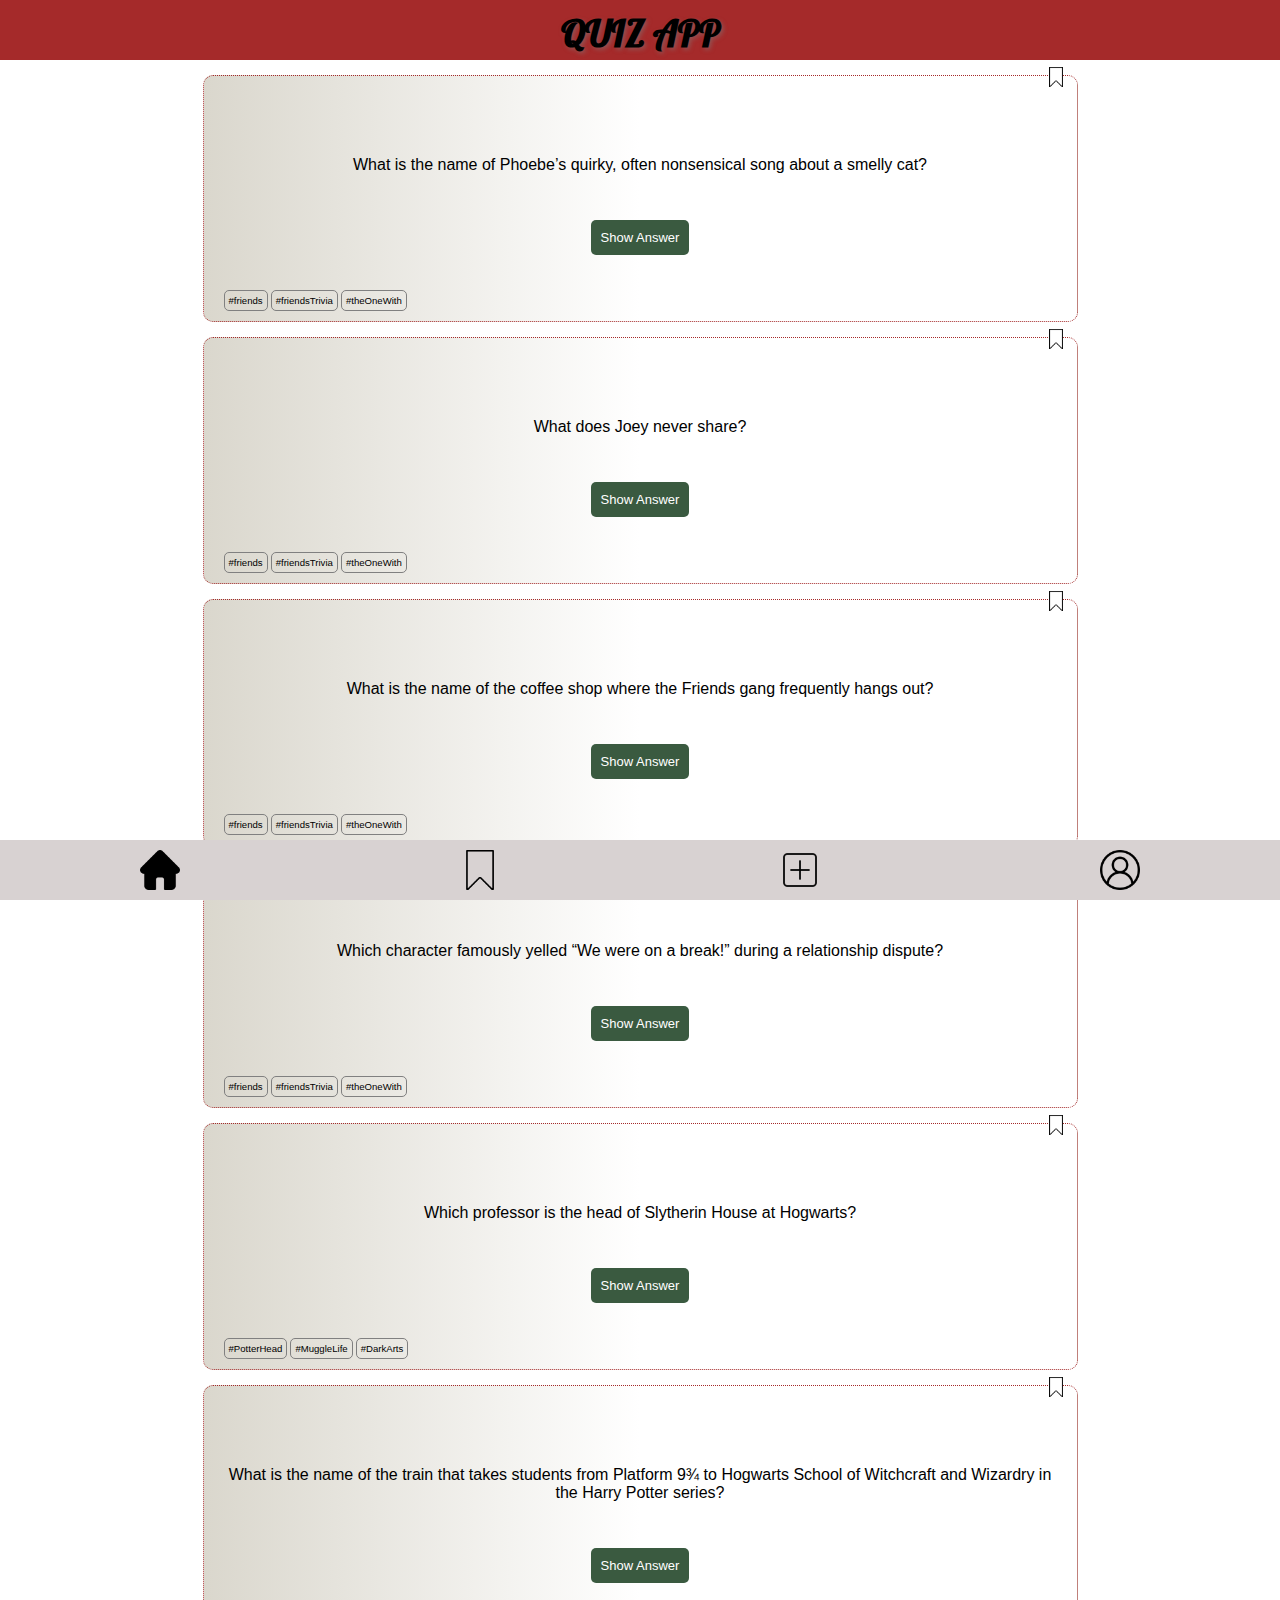
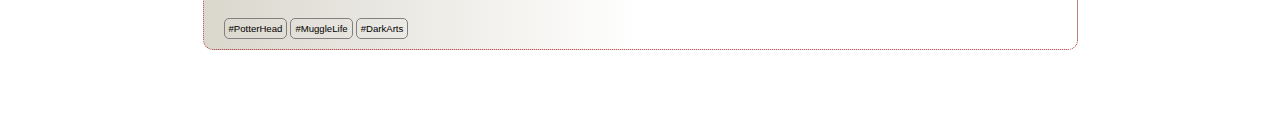
<file: index.html>
<!DOCTYPE html>
<html lang="en">
  <head>
    <meta charset="UTF-8" />
    <meta name="viewport" content="width=device-width, initial-scale=1.0" />
    <link rel="stylesheet" href="./style.css" />
    <script src="./index.js" defer></script>
    <title>Lets have some fun</title>
  </head>
  <body>
    <header>
      <h1>QUIZ APP</h1>
    </header>
    <main data-js="main">
      <section class="questions">
        <div class="questions__container">
          <button class="questions__container__button-bookmark">
            <img
              data-js="image_filled"
              src="./resources/bookmark_filled.png"
              alt="bookmark icon"
              class="image_resized hidden"
            />
            <img
              data-js="image_empty"
              src="./resources/bookmark.png"
              alt="bookmark icon"
              class="image_resized"
            />
          </button>
          <p>
            What is the name of Phoebe’s quirky, often nonsensical song about a
            smelly cat?
          </p>
          <button type="button" class="button__answer" data-js="button__answer">
            Show Answer
          </button>
          <p class="questions__container__answers hidden">Smelly Cat</p>
          <div class="hashtags">
            <span>#friends</span>
            <span>#friendsTrivia</span>
            <span>#theOneWith</span>
          </div>
        </div>
      </section>
      <section class="questions">
        <div class="questions__container">
          <button class="questions__container__button-bookmark">
            <img
              data-js="image_empty"
              src="./resources/bookmark.png"
              alt="bookmark icon"
              class="image_resized"
            />
            <img
              data-js="image_filled"
              src="./resources/bookmark_filled.png"
              alt="bookmark icon"
              class="image_resized hidden"
            />
          </button>

          <p>What does Joey never share?</p>
          <button type="button" class="button__answer">Show Answer</button>
          <p class="questions__container__answers hidden">Food</p>

          <div class="hashtags">
            <span>#friends</span>
            <span>#friendsTrivia</span>
            <span>#theOneWith</span>
          </div>
        </div>
      </section>
      <section class="questions">
        <div class="questions__container">
          <button class="questions__container__button-bookmark">
            <img
              data-js="image_filled"
              src="./resources/bookmark_filled.png"
              alt="bookmark icon"
              class="image_resized hidden"
            />
            <img
              data-js="image_empty"
              src="./resources/bookmark.png"
              alt="bookmark icon"
              class="image_resized"
            />
          </button>
          <p>
            What is the name of the coffee shop where the Friends gang
            frequently hangs out?
          </p>
          <button type="button" class="button__answer">Show Answer</button>
          <p class="questions__container__answers hidden">Central Perk</p>
          <div class="hashtags">
            <span>#friends</span>
            <span>#friendsTrivia</span>
            <span>#theOneWith</span>
          </div>
        </div>
      </section>
      <section class="questions">
        <div class="questions__container">
          <button class="questions__container__button-bookmark">
            <img
              data-js="image_empty"
              src="./resources/bookmark.png"
              alt="bookmark icon"
              class="image_resized"
            />
            <img
              data-js="image_filled"
              src="./resources/bookmark_filled.png"
              alt="bookmark icon"
              class="image_resized hidden"
            />
          </button>
          <p>
            Which character famously yelled “We were on a break!” during a
            relationship dispute?
          </p>
          <button type="button" class="button__answer">Show Answer</button>
          <p class="questions__container__answers hidden">Ross Geller</p>

          <div class="hashtags">
            <span>#friends</span>
            <span>#friendsTrivia</span>
            <span>#theOneWith</span>
          </div>
        </div>
      </section>
      <section class="questions">
        <div class="questions__container">
          <button class="questions__container__button-bookmark">
            <img
              data-js="image_filled"
              src="./resources/bookmark_filled.png"
              alt="bookmark icon"
              class="image_resized hidden"
            />
            <img
              data-js="image_empty"
              src="./resources/bookmark.png"
              alt="bookmark icon"
              class="image_resized"
            />
          </button>
          <p>Which professor is the head of Slytherin House at Hogwarts?</p>
          <button type="button" class="button__answer">Show Answer</button>
          <p class="questions__container__answers hidden">Prof. Snape</p>

          <div class="hashtags">
            <span>#PotterHead</span>
            <span>#MuggleLife</span>
            <span>#DarkArts</span>
          </div>
        </div>
      </section>
      <section class="questions">
        <div class="questions__container">
          <button class="questions__container__button-bookmark">
            <img
              data-js="image_filled"
              src="./resources/bookmark_filled.png"
              alt="bookmark icon"
              class="image_resized hidden"
            />
            <img
              data-js="image_empty"
              src="./resources/bookmark.png"
              alt="bookmark icon"
              class="image_resized"
            />
          </button>
          <p>
            What is the name of the train that takes students from Platform 9¾
            to Hogwarts School of Witchcraft and Wizardry in the Harry Potter
            series?
          </p>
          <button type="button" class="button__answer">Show Answer</button>
          <p class="questions__container__answers hidden">Hogwarts Express</p>
          <div class="hashtags">
            <span>#PotterHead</span>
            <span>#MuggleLife</span>
            <span>#DarkArts</span>
          </div>
        </div>
      </section>
    </main>
    <footer>
      <nav class="navbar">
        <a href="./index.html">
          <img
            src="./resources/home_filled.png"
            alt="homepage icon when current page is homepage"
            class="navbar__images"
        /></a>
        <a href="./bookmark.html">
          <img
            src="./resources/bookmark_transparent.png"
            alt="bookmark icon when current page is homepage"
            class="navbar__images"
          />
        </a>
        <a href="./form.html">
          <img
            src="./resources/add.png"
            alt="form icon when current page is hompege"
            class="navbar__images"
          />
        </a>
        <a href="./profile.html">
          <img
            src="./resources/profile.png"
            alt="profile icon when current page is homepage"
            class="navbar__images"
          />
        </a>
      </nav>
    </footer>
  </body>
</html>
</file>
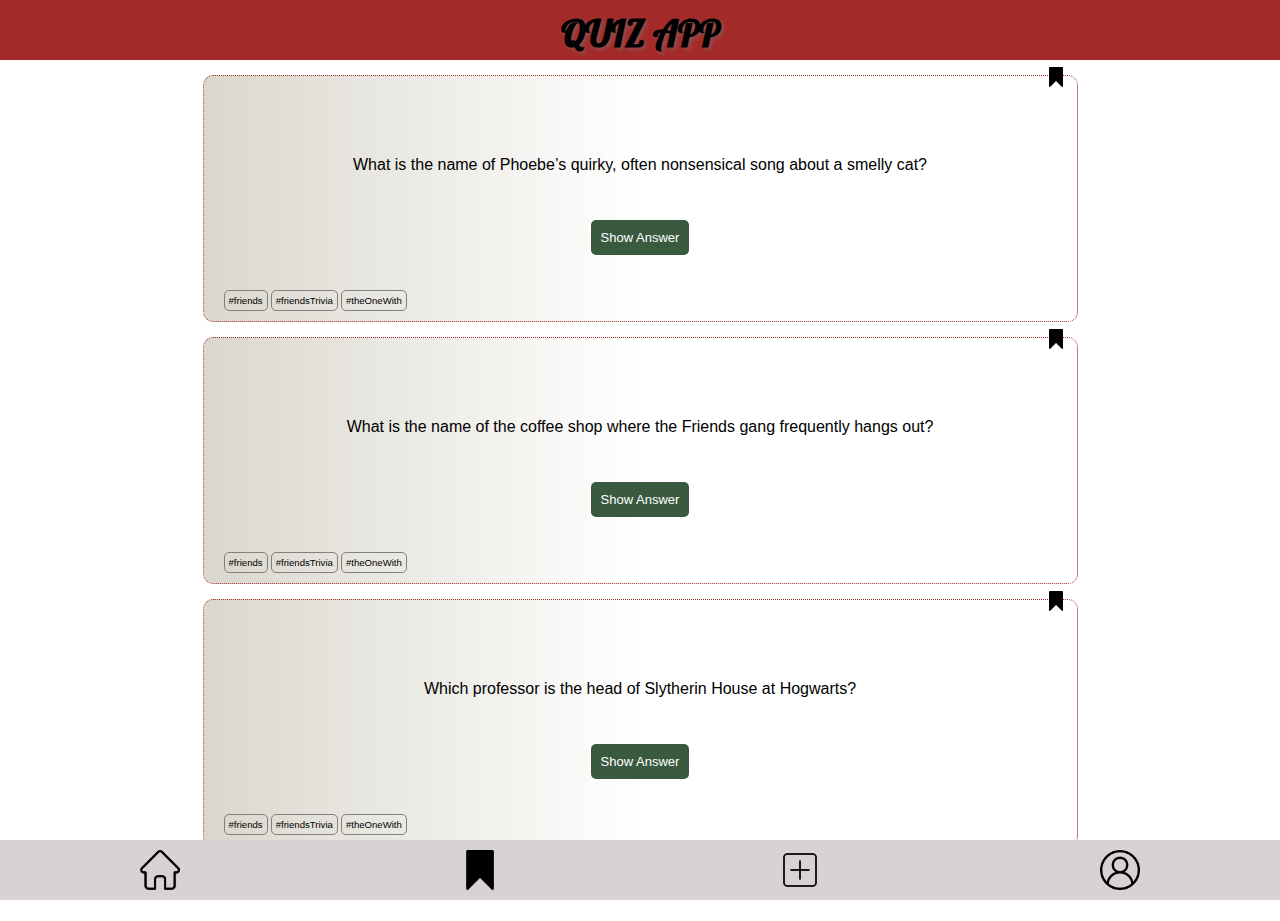
<file: bookmark.html>
<!DOCTYPE html>
<html lang="en">
  <head>
    <meta charset="UTF-8" />
    <meta name="viewport" content="width=device-width, initial-scale=1.0" />
    <link rel="stylesheet" href="./style.css" />
    <title>Lets have some fun</title>
    <script src="./index.js" defer></script>
  </head>
  <body>
    <header>
      <h1>QUIZ APP</h1>
    </header>
    <main data-js="main">
      <section class="questions">
        <div class="questions__container">
          <button class="questions__container__button-bookmark">
            <img
              data-js="image_filled"
              src="./resources/bookmark_filled.png"
              alt="bookmark icon"
              class="image_resized"
            />
            <img
              data-js="image_empty"
              src="./resources/bookmark.png"
              alt="bookmark icon"
              class="image_resized hidden"
            />
          </button>
          <p>
            What is the name of Phoebe’s quirky, often nonsensical song about a
            smelly cat?
          </p>
          <button type="button" class="button__answer">Show Answer</button>
          <p class="questions__container__answers hidden">Smelly Cat</p>
          <div class="hashtags">
            <span>#friends</span>
            <span>#friendsTrivia</span>
            <span>#theOneWith</span>
          </div>
        </div>
      </section>
      <section class="questions">
        <div class="questions__container">
          <button class="questions__container__button-bookmark">
            <img
              data-js="image_filled"
              src="./resources/bookmark_filled.png"
              alt="bookmark icon"
              class="image_resized"
            />
            <img
              data-js="image_empty"
              src="./resources/bookmark.png"
              alt="bookmark icon"
              class="image_resized hidden"
            />
          </button>
          <p>
            What is the name of the coffee shop where the Friends gang
            frequently hangs out?
          </p>
          <button type="button" class="button__answer">Show Answer</button>
          <p class="questions__container__answers hidden">Central Perk</p>
          <div class="hashtags">
            <span>#friends</span>
            <span>#friendsTrivia</span>
            <span>#theOneWith</span>
          </div>
        </div>
      </section>
      <section class="questions">
        <div class="questions__container">
          <button class="questions__container__button-bookmark">
            <img
              data-js="image_filled"
              src="./resources/bookmark_filled.png"
              alt="bookmark icon"
              class="image_resized"
            />
            <img
              data-js="image_empty"
              src="./resources/bookmark.png"
              alt="bookmark icon"
              class="image_resized hidden"
            />
          </button>
          <p>Which professor is the head of Slytherin House at Hogwarts?</p>
          <button type="button" class="button__answer">Show Answer</button>
          <p class="questions__container__answers hidden">Prof. Snape</p>
          <div class="hashtags">
            <span>#friends</span>
            <span>#friendsTrivia</span>
            <span>#theOneWith</span>
          </div>
        </div>
      </section>
    </main>
    <footer>
      <nav class="navbar">
        <a href="./index.html">
          <img
            src="./resources/home.png"
            alt="homepage icon when current page is bookmark"
            class="navbar__images"
        /></a>
        <a href="#">
          <img
            src="./resources/bookmark_filled.png"
            alt="bookmark icon when current page is bookmark"
            class="navbar__images"
          />
        </a>
        <a href="./form.html">
          <img
            src="./resources/add.png"
            alt="form icon when current page is bookmark"
            class="navbar__images"
          />
        </a>
        <a href="./profile.html">
          <img
            src="./resources/profile.png"
            alt="profile icon when current page is bookmark"
            class="navbar__images"
          />
        </a>
      </nav>
    </footer>
  </body>
</html>
</file>
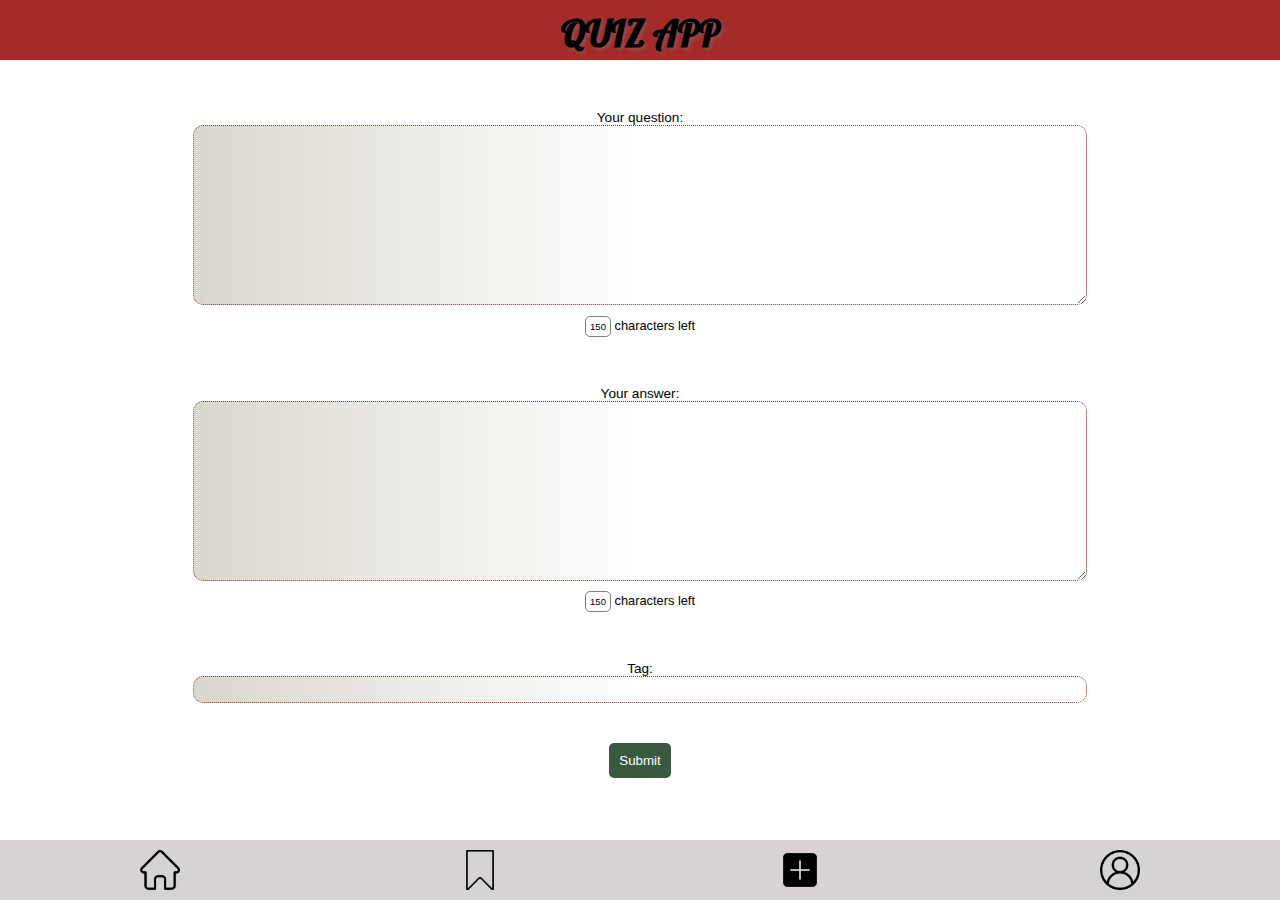
<file: form.html>
<!DOCTYPE html>
<html lang="en">
  <head>
    <meta charset="UTF-8" />
    <meta name="viewport" content="width=device-width, initial-scale=1.0" />
    <link rel="stylesheet" href="./form.css" />
    <link rel="stylesheet" href="./style.css" />
    <title>Lets have some fun</title>
    <script src="./form.js" defer></script>
  </head>
  <body>
    <header>
      <h1>QUIZ APP</h1>
    </header>
    <main>
      <form data-js="form">
        <legend>
          <label class="form__entry__label" for="questionEntry"
            >Your question:
          </label>
          <textarea
            class="form__entry__text"
            data-js="form__entry__text"
            name="questionEntry"
            maxlength="150"
            minlength="10"
            required
          ></textarea>
          <p class="form__character-count">
            <span data-js="amountLeft">150</span> characters left
          </p>
        </legend>

        <legend>
          <label class="form__entry__label" for="answerEntry"
            >Your answer:
          </label>
          <textarea
            class="form__entry__text"
            data-js="form__answer__text"
            name="answerEntry"
            maxlength="150"
            minlength="5"
            required
          ></textarea>
          <p class="form__character-count">
            <span data-js="amountLeftAnswer">150</span> characters left
          </p>
        </legend>
        <legend>
          <label class="form__entry__label" for="answerEntry">Tag: </label>
          <input
            class="form__entry__tag"
            type="text"
            name="tag"
            minlength="4"
            maxlength="10"
            required
          />
        </legend>
        <legend>
          <button class="form__entry__submit" type="submit">Submit</button>
        </legend>
      </form>
    </main>
    <footer>
      <nav class="navbar" data-js="navbar">
        <a href="./index.html">
          <img
            src="./resources/home.png"
            alt="homepage icon when current page is from"
            class="navbar__images"
        /></a>
        <a href="./bookmark.html">
          <img
            src="./resources/bookmark_transparent.png"
            alt="bookmark icon when current page is form"
            class="navbar__images"
          />
        </a>
        <a href="./form.html">
          <img
            src="./resources/add_filled.png"
            alt="form icon when current page is form"
            class="navbar__images"
          />
        </a>
        <a href="./profile.html">
          <img
            src="./resources/profile.png"
            alt="profile icon when current page is form"
            class="navbar__images"
          />
        </a>
      </nav>
    </footer>
  </body>
</html>
</file>
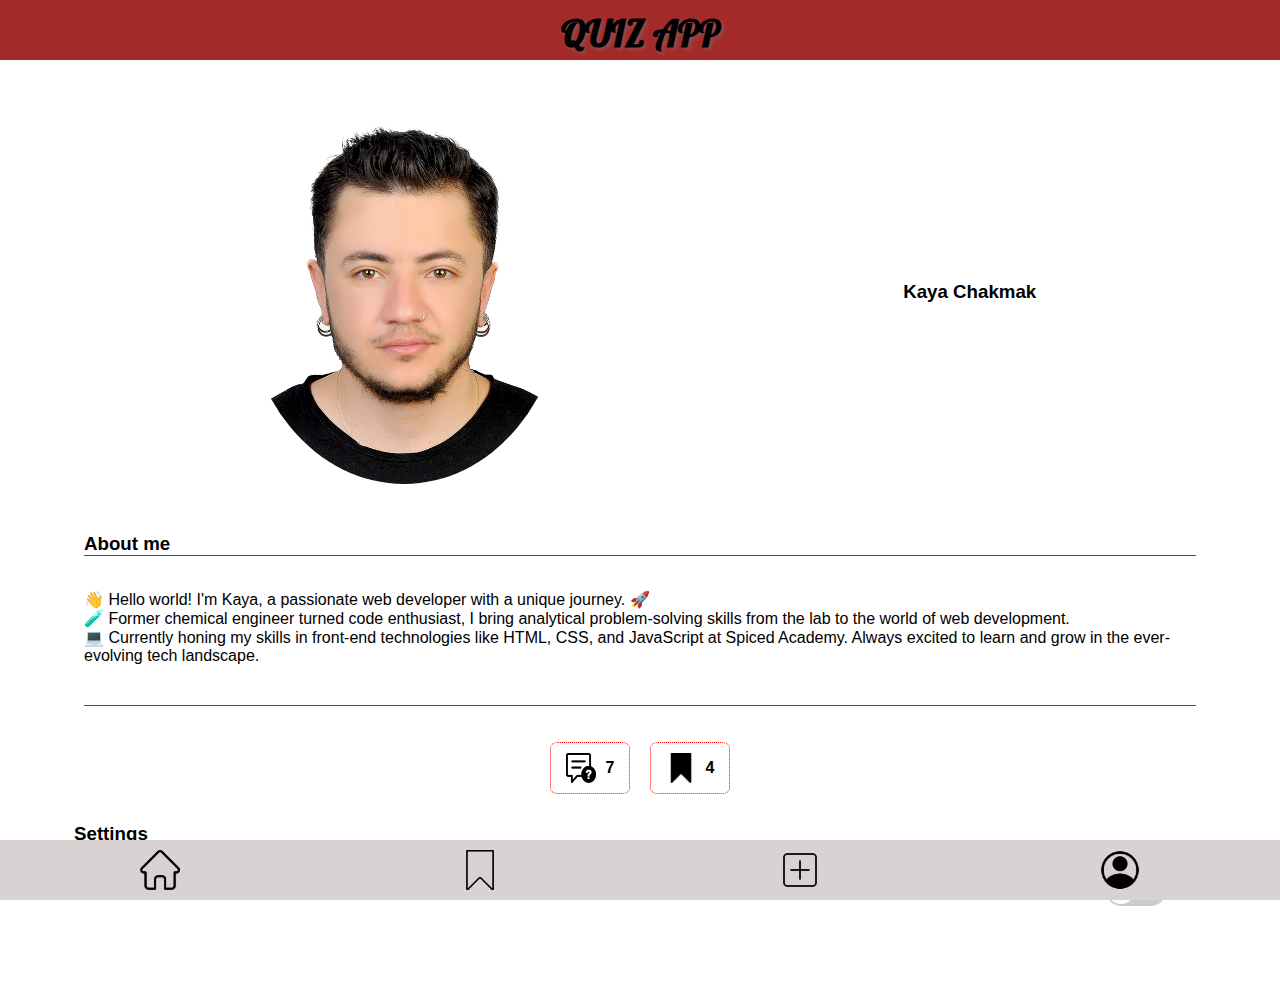
<file: profile.html>
<!DOCTYPE html>
<html lang="en">
  <head>
    <meta charset="UTF-8" />
    <meta name="viewport" content="width=device-width, initial-scale=1.0" />
    <link rel="stylesheet" href="./global.css" />
    <link rel="stylesheet" href="./profile_style.css" />
    <title>Lets have some fun</title>
    <script src="./index.js" defer></script>
  </head>
  <body>
    <header>
      <h1>QUIZ APP</h1>
    </header>
    <main data-js="main">
      <!-- red -->
      <section class="info">
        <!-- blue -->
        <div class="info__profile-pic">
          <!-- green -->
          <img
            src="./resources/DSC_7890 mail (1).jpg"
            alt="User picture"
            class="info__profile-pic__resize"
          />
          <h3 class="info__profile-name">Kaya Chakmak</h3>
        </div>
        <div class="info__about-me">
          <!-- green -->
          <h3 class="info__about-me__header">About me</h3>
          <p class="info__about-me__text">
            👋 Hello world! I'm Kaya, a passionate web developer with a unique
            journey. 🚀 <br />
            🧪 Former chemical engineer turned code enthusiast, I bring
            analytical problem-solving skills from the lab to the world of web
            development. <br />
            💻 Currently honing my skills in front-end technologies like HTML,
            CSS, and JavaScript at Spiced Academy. Always excited to learn and
            grow in the ever-evolving tech landscape.
          </p>
        </div>
      </section>
      <section class="icons">
        <!-- orange -->
        <div class="icons__container">
          <!-- red -->
          <div class="icons__saved-questions">
            <img
              src="resources/question.png"
              alt=" saved questions icon"
              class="icons__questions__image"
            />
            <p class="number">7</p>
          </div>
        </div>
        <div class="icons__container">
          <!-- red -->
          <div class="icons__saved-questions">
            <img
              src="resources/bookmark_filled.png"
              alt="saved bookmarks icon"
              class="icons__saved-bookmark__image"
            />
            <p class="number">4</p>
          </div>
        </div>
      </section>
      <section class="settings">
        <div><h3>Settings</h3></div>
        <div class="settings__dark-mode">
          <h3>Dark Mode</h3>
          <div class="setting__dark-mode__toggle">
            <label class="switch">
              <input type="checkbox" data-js="dark_mode" id="toggleSwitch" />
              <span class="slider round"></span>
            </label>
          </div>
        </div>
      </section>
    </main>
    <footer>
      <nav class="navbar" data-js="navbar">
        <a href="./index.html">
          <img
            src="./resources/home.png"
            alt="homepage icon when current page is profile"
            class="navbar__images"
        /></a>
        <a href="./bookmark.html">
          <img
            src="./resources/bookmark_transparent.png"
            alt="bookmark icon when current page is profile"
            class="navbar__images"
          />
        </a>
        <a href="./form.html">
          <img
            src="./resources/add.png"
            alt="form icon when current page is profile"
            class="navbar__images"
          />
        </a>
        <a href="./profile.html">
          <img
            src="./resources/profile_filled.png"
            alt="profile icon when current page is profile"
            class="navbar__images"
          />
        </a>
      </nav>
    </footer>
  </body>
</html>
</file>
<file: style.css>
@import url(./global.css);

/* ------------------- FIRST AND SECOND PAGE MAIN CONTENT------------------- */
main {
  width: 100vw;
  display: flex;
  flex-direction: column;
  align-items: center;
  padding: 15px;
  gap: 15px;
  margin-bottom: 60px;
}

.questions {
  width: 70%;
  padding: 10px;
  padding-left: 20px;
  padding-right: 20px;
  font-size: 0.95 rem;
  border: 1px dotted brown;
  text-align: center;
  display: flex;
  flex-direction: column;
  position: relative;
  border-radius: 10px;
  background-image: linear-gradient(
    to right,
    var(--primary-color),
    rgb(255, 255, 255),
    rgb(255, 255, 255)
  );
}

.questions__container {
  display: flex;
  flex-direction: column;
  padding-top: 6vh;
  justify-content: space-between;
}

.questions__container__answers {
  color: brown;
}

.hashtags {
  display: flex;
  gap: 3px;
  margin-top: 5px;
  align-items: flex-start;
}

span {
  border: 1px solid gray;
  padding: 4px;
  font-size: 0.6rem;
  border-radius: 5px;
}

.button__answer {
  margin: 30px;
  font-size: small;
  cursor: pointer;
  align-self: center;
  background-color: var(--fourth-color);
  color: #fff;
  border: none;
  border-radius: 5px;
  padding: 10px;
  transition: box-shadow 300ms;
}

.button__answer:hover {
  background-color: #6bc47a;
  box-shadow: 6px 10px 8px 0 var(--third-color);
  font-weight: bolder;
}

.image_resized {
  width: 20px;
}

.questions__container__button-bookmark {
  border: none;
  z-index: 1;
  position: absolute;
  background-color: transparent;
  top: -15px;
  right: 0px;
  margin: 5px;
  cursor: pointer;
}

.hidden {
  display: none;
}
</file>
<file: form.css>
@import url(./global.css);

form {
  display: flex;
  flex-direction: column;
  align-items: center;
  gap: 40px;
  margin-top: 35px;
  width: 100vw;
}
legend {
  width: 100%;
  display: flex;
  flex-direction: column;
  align-items: center;
}
.form__entry__label {
  font-size: 0.85rem;
}

.form__entry__text {
  border: 1px dotted brown;
  border-radius: 10px;
  background-image: linear-gradient(
    to right,
    var(--primary-color),
    rgb(255, 255, 255),
    rgb(255, 255, 255)
  );
  width: 70%;
  text-align: center;
  padding: 40px;
}

.form__entry__tag {
  border: 1px dotted brown;
  border-radius: 10px;
  background-image: linear-gradient(
    to right,
    var(--primary-color),
    rgb(255, 255, 255),
    rgb(255, 255, 255)
  );
  width: 70%;
  text-align: center;
  padding: 5px;
}
textarea {
  height: 20vh;
}

.form__entry__submit {
  cursor: pointer;
  background-color: var(--fourth-color);
  color: #fff;
  border: none;
  border-radius: 5px;
  padding: 10px;
  transition: box-shadow 300ms;
}

.form__entry__submit:hover {
  background-color: #6bc47a;
  box-shadow: 6px 10px 8px 0 var(--third-color);
}
.form__character-count {
  font-size: 0.8rem;
}

@keyframes animation {
  0% {
    transform: scale(1);
  }
  50% {
    transform: scale(1.2);
  }
  100% {
    transform: scale(1);
  }
}

.animated {
  animation: animation 2s ease-in;
}
</file>
<file: global.css>
* {
  box-sizing: border-box;

  font-family: "Lucida Sans", "Lucida Sans Regular", "Lucida Grande",
    "Lucida Sans Unicode", Geneva, Verdana, sans-serif;
}

@font-face {
  font-family: "Custom-header";
  src: url(./resources/Lobster-Regular.ttf);
}

:root {
  --primary-color: rgb(218, 215, 205);
  --secondary-color: rgb(163, 177, 138);
  --third-color: rgb(88, 129, 87);
  --fourth-color: rgb(58, 90, 64);
  --fifth-color: rgb(52, 78, 65);
}

body {
  max-width: 100vw;
  padding: 0px;
  margin: 0px;
}
/* ---------------------TITLE------------------------------------- */
header {
  width: 100vw;
  height: 60px;
  display: flex;
  justify-content: center;
  align-items: center;
}

h1 {
  font-family: "Custom-header", Arial, sans-serif;
  text-shadow: 2px 2px 4px rgba(128, 123, 123, 0.5);
  width: 100%;
  height: 100%;
  text-align: center;
  font-weight: bolder;
  background-color: brown;
  padding: 10px;
  font-size: 2.3rem;
  margin: 0;
}

/*------------------- FOOTER NAV BAR --------------------------------*/

.navbar {
  width: 100vw;
  display: flex;
  justify-content: center;
  background-color: rgb(216, 210, 210);
  position: fixed;
  bottom: 0;
  height: 60px;
  z-index: 2;
}

a {
  flex: 1;
  display: flex;
  justify-content: center;
  align-items: center;
}

.navbar__images {
  max-width: 100%;
  max-height: 40px;
}
/*-----------------DARK MODE---------*/
main.dark {
  background-color: rgb(77, 76, 76);
}

.navbarDark {
  background-color: rgb(110, 107, 107);
}
</file>
<file: profile_style.css>
* {
  box-sizing: border-box;
}

main {
  display: flex;
  flex-direction: column;
  align-items: center;
  margin-bottom: 60px;
}

.info {
  width: 90%;
  display: flex;
  justify-content: space-around;
  flex-direction: column;
}

.info__profile-pic__resize {
  max-width: 25vw;
  border-radius: 50%;
}

.info__profile-pic {
  display: flex;
  justify-content: space-around;
  padding: 10px;
  align-items: center;
  margin-top: 30px;
}

.info__about-me {
  padding: 20px;
  display: flex;
  flex-direction: column;
  align-self: center;
}

.info__about-me__header {
  border-bottom: 1px solid brown;
}

.info__about-me__text {
  padding-bottom: 40px;
  border-bottom: 1px solid brown;
}

.icons {
  display: flex;
  justify-content: center;
  gap: 20px;
}

.icons__container {
  width: 80px;
  border: 1px dotted red;
  border-radius: 10%;
}

.icons__saved-questions {
  display: flex;
  justify-content: center;
  align-items: center;
  gap: 10px;
}

.icons__questions__image,
.icons__saved-bookmark__image {
  width: 30px;
  height: 30px;
}

.number {
  font-weight: bolder;
}

.button__settings {
  color: black;
  font-size: 1.5rem;
  font-weight: bold;
}

.settings {
  width: 90%;
  padding: 10px;
}

.settings__dark-mode {
  display: flex;
  justify-content: space-between;
  align-items: center;
  margin-right: 40px;
}

.switch {
  display: inline-block;
  position: relative;
  width: 60px;
  height: 30px;
}

/* Hide the default checkbox */
.switch input {
  display: none;
}

/* Style the slider (the visible part of the switch) */
.slider {
  position: absolute;
  cursor: pointer;
  top: 0;
  left: 0;
  right: 0;
  bottom: 0;
  background-color: #ccc; /* Default color of the switch */
  transition: 0.4s; /* Smooth transition when changing state */
  border-radius: 30px;
}

.slider.round {
  border-radius: 30px; /* Round the slider itself */
}

/* Change the background color of the slider when the checkbox is checked */
.switch input:checked + .slider {
  background-color: #0d1922; /* Color when the switch is on */
}

/* Style the slider's inner circle (the "thumb") */
.slider::before {
  position: absolute;
  content: "";
  height: 26px;
  width: 26px;
  left: 2px;
  bottom: 2px;
  background-color: white;
  transition: 0.4s; /* Smooth transition when changing state */
  border-radius: 50%; /* Round the inner circle */
}

/* Move the inner circle to the right when the checkbox is checked */
.switch input:checked + .slider::before {
  transform: translateX(
    30px
  ); /* 30px is the width of the switch - 2px (border) - 26px (circle size) */
}
</file>
